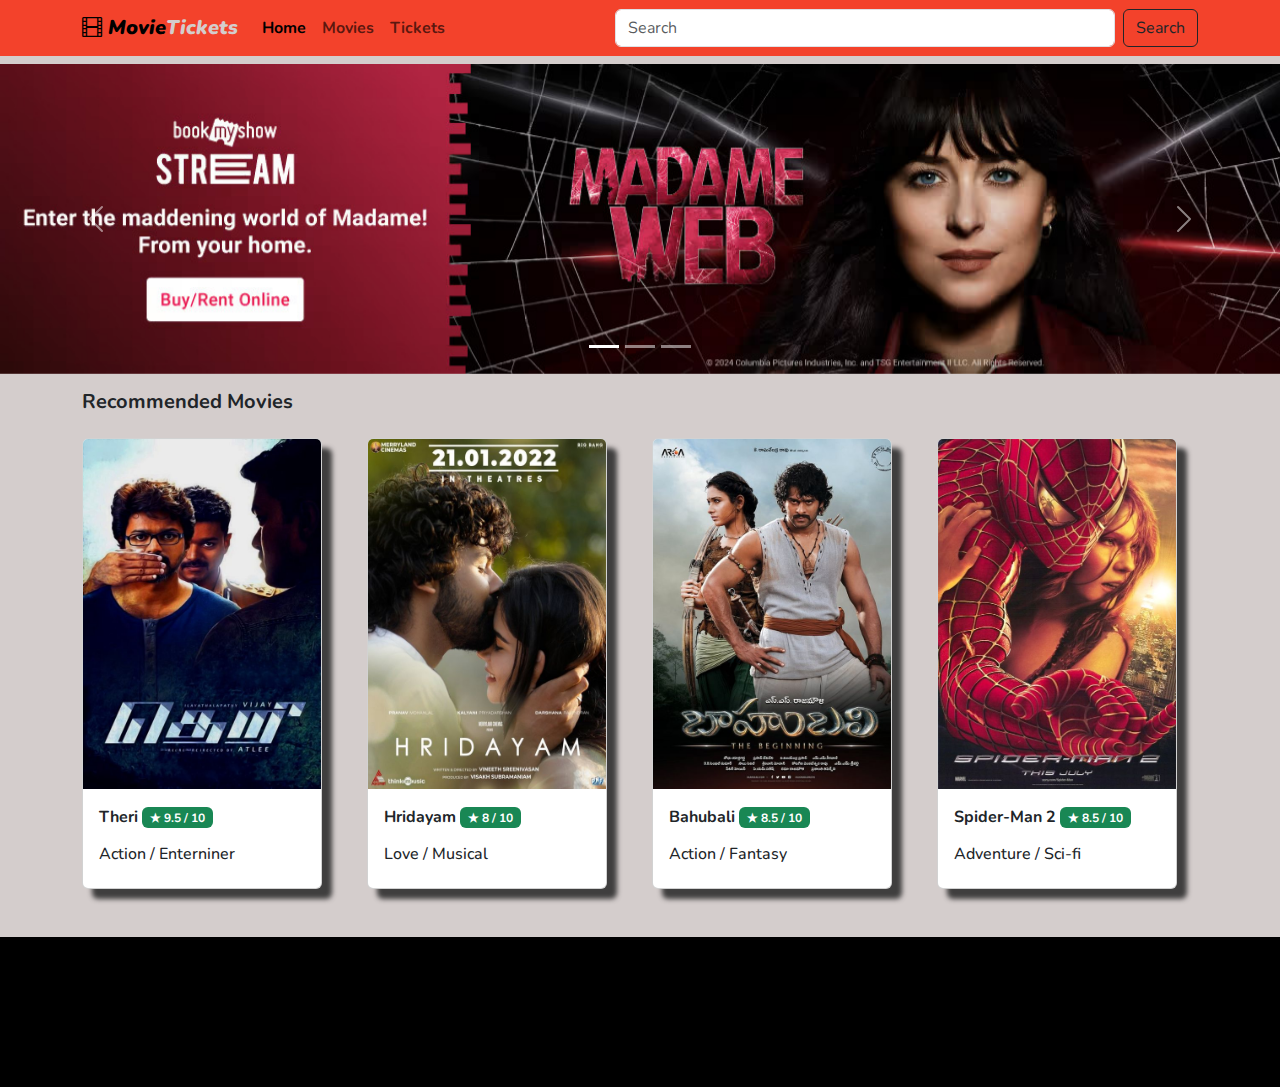
<file: index.html>
<!DOCTYPE html>
<html lang="en">

<head>
  <meta charset="UTF-8">
  <meta name="viewport" content="width=device-width, initial-scale=1.0">
  <title>Booking</title>
  <link rel="stylesheet" href="css/bootstrap.min.css">
  <link rel="stylesheet" href="Js/bootstrap.bundle.js">
  <link href="https://cdn.jsdelivr.net/npm/bootstrap-icons@1.8.0/font/bootstrap-icons.css" rel="stylesheet">

  <link rel="preconnect" href="https://fonts.googleapis.com">
  <link rel="preconnect" href="https://fonts.gstatic.com" crossorigin>
  <link href="https://fonts.googleapis.com/css2?family=Nunito:ital,wght@0,200..1000;1,200..1000&display=swap"
    rel="stylesheet">

  <style>
    body {
      font-family: 'Nunito', sans-serif;
      font-weight: 700;
      background-color:  #d4cdcc;
    }

    .zoom1{
      transition: transform 0.5s;
    }
    
    .zoom1:hover {
      -ms-transform: scale(1.5);
      -webkit-transform: scale(1.5); 
      transform: scale(1.1); 
    }
    

    a {
      text-decoration: none;
    }
  </style>

</head>

<body>

  <nav class="navbar navbar-expand-lg" style="background-color: #f3422b;">
    <div class="container">
      <a class="navbar-brand" href="/index.html"><i class="bi bi-film"><b> <strong>Movie<span style="color: #d4cdcc">Tickets</span></strong></b></i></a>
      <button class="navbar-toggler" type="button" data-bs-toggle="collapse" data-bs-target="#navbarTogglerDemo02"
        aria-controls="navbarTogglerDemo02" aria-expanded="false" aria-label="Toggle navigation">
        <span class="navbar-toggler-icon"></span>
      </button>
      <div class="collapse navbar-collapse" id="navbarTogglerDemo02">
        <ul class="navbar-nav me-auto mb-2 mb-lg-0">
          <li class="nav-item">
            <a class="nav-link active" aria-current="page" href="#">Home</a>
          </li>
          <li class="nav-item">
            <a class="nav-link" href="/movies.html">Movies</a>
          </li>
          <li class="nav-item">
            <a class="nav-link" href="#">Tickets</a>
          </li>
        </ul>
        <form class="d-flex" role="search">
          <input class="form-control me-2" style="width: 500px;" type="search" placeholder="Search" aria-label="Search">
          <button class="btn btn-outline-dark" type="submit">Search</button>
        </form>
      </div>
    </div>
  </nav>

  <div id="carouselExampleInterval" class="carousel slide mt-2" data-bs-ride="carousel">
    <div class="carousel-indicators">
      <button type="button" data-bs-target="#carouselExampleIndicators" data-bs-slide-to="0" class="active"
        aria-current="true" aria-label="Slide 1"></button>
      <button type="button" data-bs-target="#carouselExampleIndicators" data-bs-slide-to="1"
        aria-label="Slide 2"></button>
      <button type="button" data-bs-target="#carouselExampleIndicators" data-bs-slide-to="2"
        aria-label="Slide 3"></button>
    </div>
    <div class="carousel-inner">
      <div class="carousel-item " data-bs-interval="10000">
        <img src="./images/banner1.jpg" class="d-block w-100 rounded-5" alt="...">
      </div>
      <div class="carousel-item" data-bs-interval="2000">
        <img src="./images/banner2.jpg" class="d-block w-100" alt="...">
      </div>
      <div class="carousel-item active">
        <img src="./images/banner3.jpg" class="d-block w-100" alt="...">
      </div>
    </div>
    <button class="carousel-control-prev" type="button" data-bs-target="#carouselExampleInterval" data-bs-slide="prev">
      <span class="carousel-control-prev-icon" aria-hidden="true"></span>
      <span class="visually-hidden">Previous</span>
    </button>
    <button class="carousel-control-next" type="button" data-bs-target="#carouselExampleInterval" data-bs-slide="next">
      <span class="carousel-control-next-icon" aria-hidden="true"></span>
      <span class="visually-hidden">Next</span>
    </button>
  </div>
  <div class="container mt-3">
    <h5><b>Recommended Movies</b></h5>
  </div>
  <div class="container mt-4 mb-5">
    <div class="row">
      <div class="col-3">
        <a href="#" onclick="show('theri')">
          <div class="card zoom1" style="width: 15rem;box-shadow: 10px 10px 5px rgb(63, 62, 62);">
            <img src="./images/theri.jpg" class="card-img-top" style="height: 350px;" alt="...">
            <div class="card-body">
              <p class="card-text">Theri <span class="badge text-bg-success">&#x2605; 9.5 / 10</span></p>
              <h6>Action / Enterniner</h6>
            </div>
          </div>
        </a>

      </div>
      <div class="col-3">
        <a href="#" onclick="show('hridayam')">
          <div class="card zoom1" style="width: 15rem;box-shadow: 10px 10px 5px rgb(63, 62, 62);">
            <img src="./images/H.jpg" class="card-img-top" style="height: 350px;" alt="...">
            <div class="card-body">
              <p class="card-text">Hridayam <span class="badge text-bg-success">&#x2605; 8 / 10</span></p>
              <h6>Love / Musical</h6>
            </div>
          </div>
        </a>
      </div>
      <div class="col-3">
        <a href="#" onclick="show('bahubali')">
          <div class="card zoom1" style="width: 15rem;box-shadow: 10px 10px 5px rgb(63, 62, 62);">
            <img src="./images/bahubali.jpg" class="card-img-top" style="height: 350px;" alt="...">
            <div class="card-body">
              <p class="card-text">Bahubali <span class="badge text-bg-success">&#x2605; 8.5 / 10</span></p>
              <h6>Action / Fantasy</h6>
            </div>
          </div>
        </a>
      </div>
      <div class="col-3">
        <a href="#" onclick="show('spiderman')">
          <div class="card zoom1" style="width: 15rem;box-shadow: 10px 10px 5px rgb(63, 62, 62);">
            <img src="./images/spiderman.jpg" class="card-img-top" style="height: 350px;" alt="...">
            <div class="card-body">
              <p class="card-text">Spider-Man 2 <span class="badge text-bg-success">&#x2605; 8.5 / 10</span></p>
              <h6>Adventure / Sci-fi</h6>
            </div>
          </div>
        </a>
      </div>
    </div>
  </div>

  <script>

    function show(value) {
      window.location.href = 'booking.html?value=' + encodeURIComponent(value);
    }
  </script>


  <div style="background-color: black; height:150px">


  </div>

  <script src="https://cdn.jsdelivr.net/npm/@popperjs/core@2.11.8/dist/umd/popper.min.js"
    integrity="sha384-I7E8VVD/ismYTF4hNIPjVp/Zjvgyol6VFvRkX/vR+Vc4jQkC+hVqc2pM8ODewa9r"
    crossorigin="anonymous"></script>
  <script src="https://cdn.jsdelivr.net/npm/bootstrap@5.3.3/dist/js/bootstrap.min.js"
    integrity="sha384-0pUGZvbkm6XF6gxjEnlmuGrJXVbNuzT9qBBavbLwCsOGabYfZo0T0to5eqruptLy"
    crossorigin="anonymous"></script>
  <script src="https://ajax.googleapis.com/ajax/libs/jquery/3.7.1/jquery.min.js"></script>
</body>

</html>
</file>
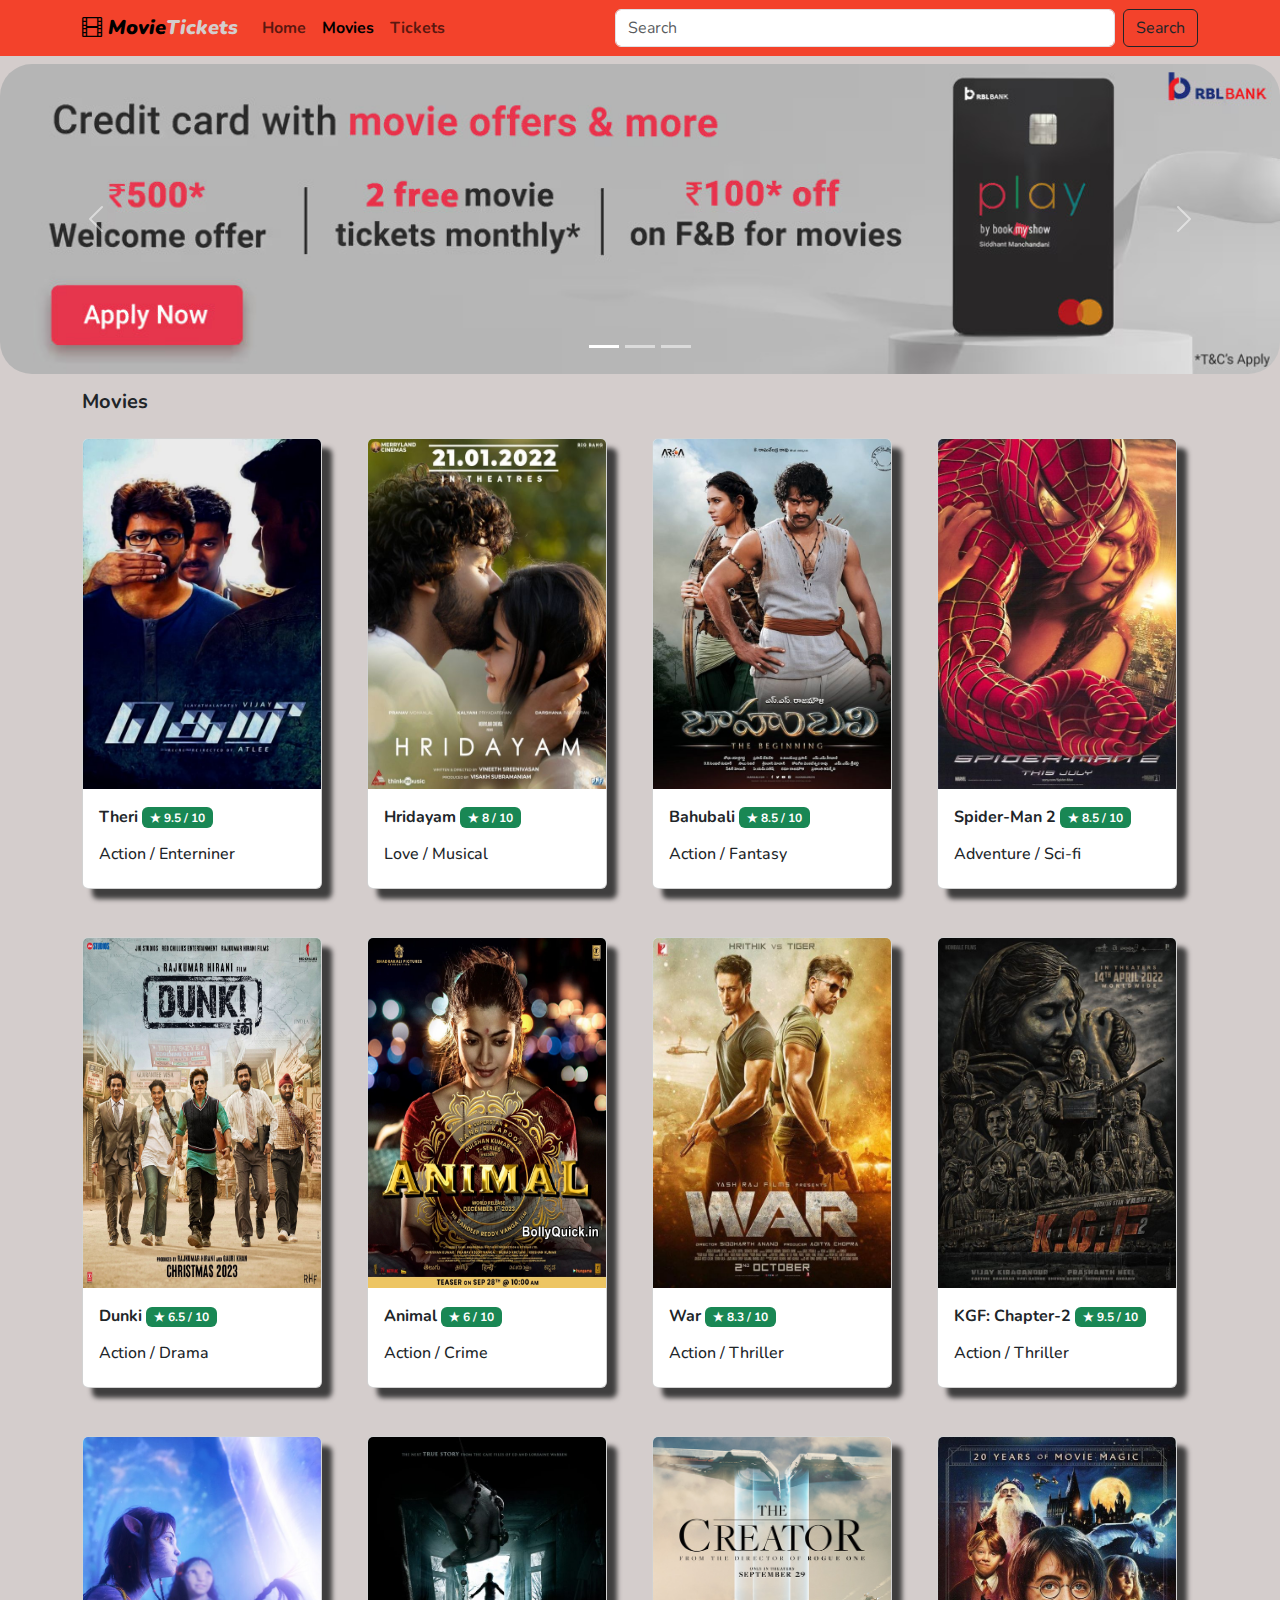
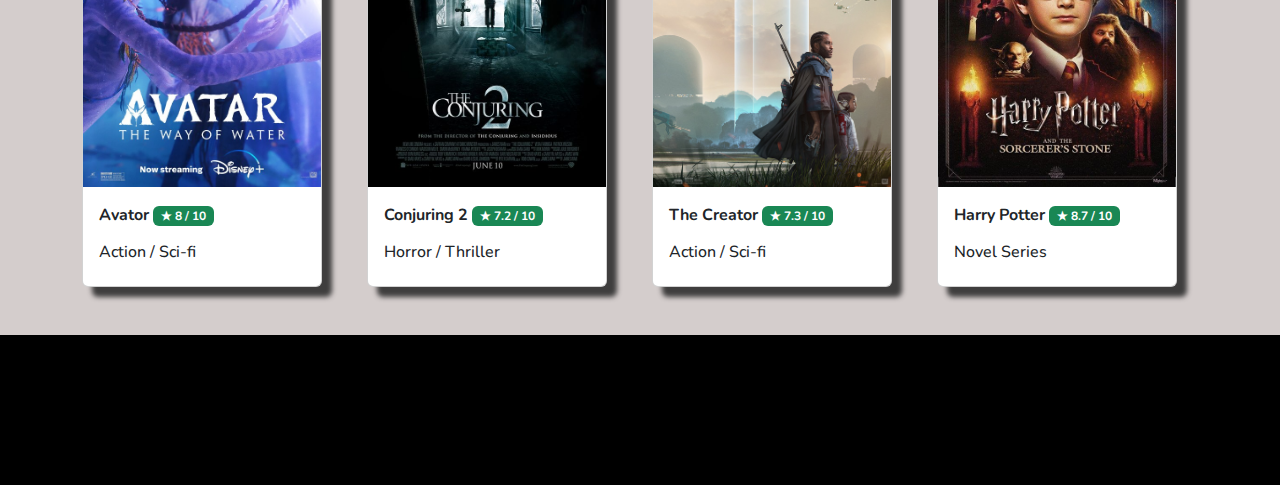
<file: movies.html>
<!DOCTYPE html>
<html lang="en">

<head>
  <meta charset="UTF-8">
  <meta name="viewport" content="width=device-width, initial-scale=1.0">
  <title>Booking</title>
  <link rel="stylesheet" href="css/bootstrap.min.css">
  <link rel="stylesheet" href="Js/bootstrap.bundle.js">
  <link href="https://cdn.jsdelivr.net/npm/bootstrap-icons@1.8.0/font/bootstrap-icons.css" rel="stylesheet">

  <link rel="preconnect" href="https://fonts.googleapis.com">
  <link rel="preconnect" href="https://fonts.gstatic.com" crossorigin>
  <link href="https://fonts.googleapis.com/css2?family=Nunito:ital,wght@0,200..1000;1,200..1000&display=swap"
    rel="stylesheet">

  <style>
    body {
      font-family: 'Nunito', sans-serif;
      font-weight: 700;
      background-color:   #d4cdcc;
    }
    a{
      text-decoration: none;
    }

    .zoom1{
      transition: transform 0.5s;
    }
    
    .zoom1:hover {
      -ms-transform: scale(1.5); /* IE 9 */
      -webkit-transform: scale(1.5); /* Safari 3-8 */
      transform: scale(1.1); 
    }
   
  </style>

</head>
<body>

  <nav class="navbar navbar-expand-lg" style="background-color: #f3422b;">
    <div class="container">
      <a class="navbar-brand" href="#"><i class="bi bi-film"><b> <strong>Movie<span style="color: #d4cdcc">Tickets</span></strong></b></i></a>
      <button class="navbar-toggler" type="button" data-bs-toggle="collapse" data-bs-target="#navbarTogglerDemo02" aria-controls="navbarTogglerDemo02" aria-expanded="false" aria-label="Toggle navigation">
        <span class="navbar-toggler-icon"></span>
      </button>
      <div class="collapse navbar-collapse" id="navbarTogglerDemo02">
        <ul class="navbar-nav me-auto mb-2 mb-lg-0">
          <li class="nav-item">
            <a class="nav-link " aria-current="page" href="/index.html">Home</a>
          </li>
          <li class="nav-item">
            <a class="nav-link active" href="#">Movies</a>
          </li>
          <li class="nav-item">
            <a class="nav-link" href="#">Tickets</a>
          </li>
        </ul>
        <form class="d-flex" role="search">
          <input class="form-control me-2" style="width: 500px;" type="search" placeholder="Search" aria-label="Search">
          <button class="btn btn-outline-dark" type="submit">Search</button>
        </form>
      </div>
    </div>
  </nav>

  <div id="carouselExampleInterval" class="carousel slide mt-2" data-bs-ride="carousel">
    <div class="carousel-indicators">
      <button type="button" data-bs-target="#carouselExampleIndicators" data-bs-slide-to="0" class="active" aria-current="true" aria-label="Slide 1"></button>
      <button type="button" data-bs-target="#carouselExampleIndicators" data-bs-slide-to="1" aria-label="Slide 2"></button>
      <button type="button" data-bs-target="#carouselExampleIndicators" data-bs-slide-to="2" aria-label="Slide 3"></button>
    </div>
    <div class="carousel-inner">
      <div class="carousel-item active" data-bs-interval="10000">
        <img src="./images/banner1.jpg" class="d-block w-100 rounded-5" alt="...">
      </div>
      <div class="carousel-item" data-bs-interval="2000">
        <img src="./images/banner2.jpg" class="d-block w-100" alt="...">
      </div>
      <div class="carousel-item">
        <img src="./images/banner3.jpg" class="d-block w-100" alt="...">
      </div>
    </div>
    <button class="carousel-control-prev" type="button" data-bs-target="#carouselExampleInterval" data-bs-slide="prev">
      <span class="carousel-control-prev-icon" aria-hidden="true"></span>
      <span class="visually-hidden">Previous</span>
    </button>
    <button class="carousel-control-next" type="button" data-bs-target="#carouselExampleInterval" data-bs-slide="next">
      <span class="carousel-control-next-icon" aria-hidden="true"></span>
      <span class="visually-hidden">Next</span>
    </button>
  </div>
<div class="container mt-3">
  <h5><b>Movies</b></h5>
</div>
  <div class="container mt-4 mb-5">
    <div class="row">
      <div class="col-3">
        <a href="#" onclick="show('theri')">
          <div class="card zoom1" style="width: 15rem;box-shadow: 10px 10px 5px rgb(63, 62, 62);">
            <img src="./images/theri.jpg" class="card-img-top" style="height: 350px;" alt="...">
            <div class="card-body">
              <p class="card-text">Theri <span class="badge text-bg-success">&#x2605; 9.5 / 10</span></p>
              <h6>Action / Enterniner</h6>
            </div>
          </div>
        </a>
      </div>
      <div class="col-3">
        <a href="#" onclick="show('hridayam')">
          <div class="card zoom1" style="width: 15rem;box-shadow: 10px 10px 5px rgb(63, 62, 62);">
            <img src="./images/H.jpg" class="card-img-top" style="height: 350px;" alt="...">
            <div class="card-body">
              <p class="card-text">Hridayam <span class="badge text-bg-success">&#x2605; 8 / 10</span></p>
              <h6>Love / Musical</h6>
            </div>
          </div>
        </a>
      </div>
      <div class="col-3">
        <a href="#" onclick="show('bahubali')">
          <div class="card zoom1" style="width: 15rem;box-shadow: 10px 10px 5px rgb(63, 62, 62);">
            <img src="./images/bahubali.jpg" class="card-img-top" style="height: 350px;" alt="...">
            <div class="card-body">
              <p class="card-text">Bahubali <span class="badge text-bg-success">&#x2605; 8.5 / 10</span></p>
              <h6>Action / Fantasy</h6>
            </div>
          </div>
        </a>
      </div>
      <div class="col-3">
        <a href="#" onclick="show('spiderman')">
          <div class="card zoom1" style="width: 15rem;box-shadow: 10px 10px 5px rgb(63, 62, 62);">
            <img src="./images/spiderman.jpg" class="card-img-top" style="height: 350px;" alt="...">
            <div class="card-body">
              <p class="card-text">Spider-Man 2 <span class="badge text-bg-success">&#x2605; 8.5 / 10</span></p>
              <h6>Adventure / Sci-fi</h6>
            </div>
          </div>
        </a>
      </div>
    </div>
    <div class="row mt-5">
      <div class="col-3">
        <a href="#" onclick="show('dunki')">  <div class="card zoom1" style="width: 15rem;box-shadow: 10px 10px 5px rgb(63, 62, 62);">
          <img src="./images/dunki.jpg" class="card-img-top" style="height: 350px;" alt="...">
          <div class="card-body">
            <p class="card-text">Dunki <span class="badge text-bg-success">&#x2605; 6.5 / 10</span></p>
            <h6>Action / Drama</h6>
          </div>
        </div></a>
      </div>
      <div class="col-3">
        <a href="#" onclick="show('animal')">  <div class="card zoom1" style="width: 15rem;box-shadow: 10px 10px 5px rgb(63, 62, 62);">
          <img src="./images/animal.jpg" class="card-img-top" style="height: 350px;" alt="...">
          <div class="card-body">
            <p class="card-text">Animal <span class="badge text-bg-success">&#x2605; 6 / 10</span></p>
            <h6>Action / Crime</h6>
          </div>
        </div></a>
      </div>
      <div class="col-3">
        <a href="#" onclick="show('war')">  <div class="card zoom1" style="width: 15rem;box-shadow: 10px 10px 5px rgb(63, 62, 62);">
          <img src="./images/War.jpg" class="card-img-top" style="height: 350px;" alt="...">
          <div class="card-body">
            <p class="card-text">War <span class="badge text-bg-success">&#x2605; 8.3 / 10</span></p>
            <h6>Action / Thriller</h6>
          </div>
        </div></a>
      </div>
      <div class="col-3">
        <a href="#" onclick="show('kgf')">  <div class="card zoom1" style="width: 15rem;box-shadow: 10px 10px 5px rgb(63, 62, 62);">
          <img src="./images/kgf.jpg" class="card-img-top" style="height: 350px;" alt="...">
          <div class="card-body">
            <p class="card-text">KGF: Chapter-2 <span class="badge text-bg-success">&#x2605; 9.5 / 10</span></p>
            <h6>Action / Thriller</h6>
          </div>
          
        </div></a>
      </div>
    </div>
    <div class="row mt-5">
      <div class="col-3">
        <a href="#" onclick="show('avator')">    <div class="card zoom1" style="width: 15rem;box-shadow: 10px 10px 5px rgb(63, 62, 62);">
          <img src="./images/avator.jpeg" class="card-img-top" style="height: 350px;" alt="...">
          <div class="card-body">
            <p class="card-text">Avator <span class="badge text-bg-success">&#x2605; 8 / 10</span></p>
            <h6>Action / Sci-fi</h6>
          </div>
        </div></a>
      </div>
      <div class="col-3">
        <a href="#" onclick="show('conjuring')">   <div class="card zoom1" style="width: 15rem;box-shadow: 10px 10px 5px rgb(63, 62, 62);">
          <img src="./images/conjuring.jpg" class="card-img-top" style="height: 350px;" alt="...">
          <div class="card-body">
            <p class="card-text">Conjuring 2 <span class="badge text-bg-success">&#x2605; 7.2 / 10</span></p>
            <h6>Horror / Thriller</h6>
          </div>
        </div></a>
      </div>
      <div class="col-3">
        <a href="#" onclick="show('creator')"> <div class="card zoom1" style="width: 15rem;box-shadow: 10px 10px 5px rgb(63, 62, 62);">
          <img src="./images/the_creator.jpg" class="card-img-top" style="height: 350px;" alt="...">
          <div class="card-body">
            <p class="card-text">The Creator <span class="badge text-bg-success">&#x2605; 7.3 / 10</span></p>
            <h6>Action / Sci-fi</h6>
          </div>
        </div></a>
      </div>
      <div class="col-3">
        <a href="#" onclick="show('harry')"> <div class="card zoom1" style="width: 15rem;box-shadow: 10px 10px 5px rgb(63, 62, 62);">
          <img src="./images/harry.jpg" class="card-img-top" style="height: 350px;" alt="...">
          <div class="card-body">
            <p class="card-text">Harry Potter <span class="badge text-bg-success">&#x2605; 8.7 / 10</span></p>
            <h6>Novel Series</h6>
          </div>
        </div></a>
      </div>
    </div>


  </div>

  <script>

    function show(value) {
      window.location.href = 'booking.html?value=' + encodeURIComponent(value);
    }
  </script>

  
<div  style="background-color: black; height:150px">
 

</div>

  <script src="https://cdn.jsdelivr.net/npm/@popperjs/core@2.11.8/dist/umd/popper.min.js"
    integrity="sha384-I7E8VVD/ismYTF4hNIPjVp/Zjvgyol6VFvRkX/vR+Vc4jQkC+hVqc2pM8ODewa9r"
    crossorigin="anonymous"></script>
  <script src="https://cdn.jsdelivr.net/npm/bootstrap@5.3.3/dist/js/bootstrap.min.js"
    integrity="sha384-0pUGZvbkm6XF6gxjEnlmuGrJXVbNuzT9qBBavbLwCsOGabYfZo0T0to5eqruptLy"
    crossorigin="anonymous"></script>
  <script src="https://ajax.googleapis.com/ajax/libs/jquery/3.7.1/jquery.min.js"></script>
</body>

</html>
</file>
